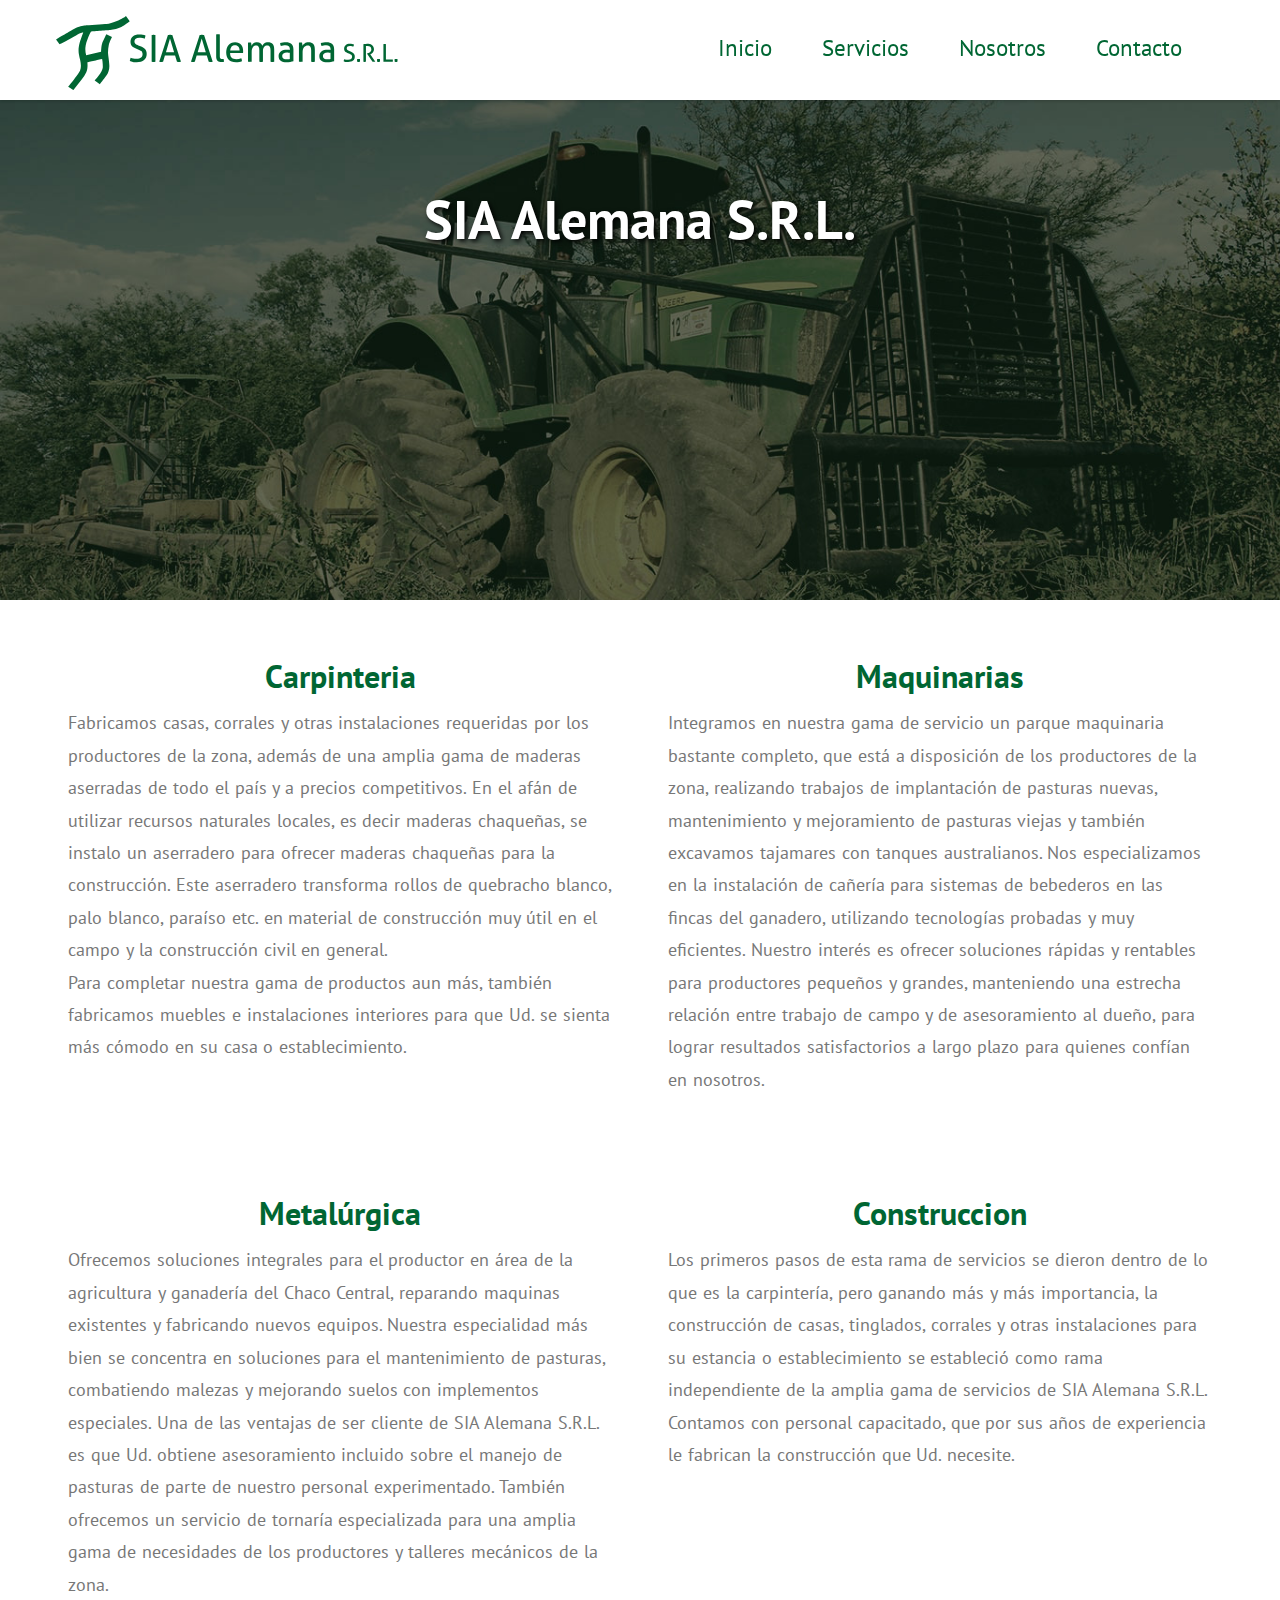
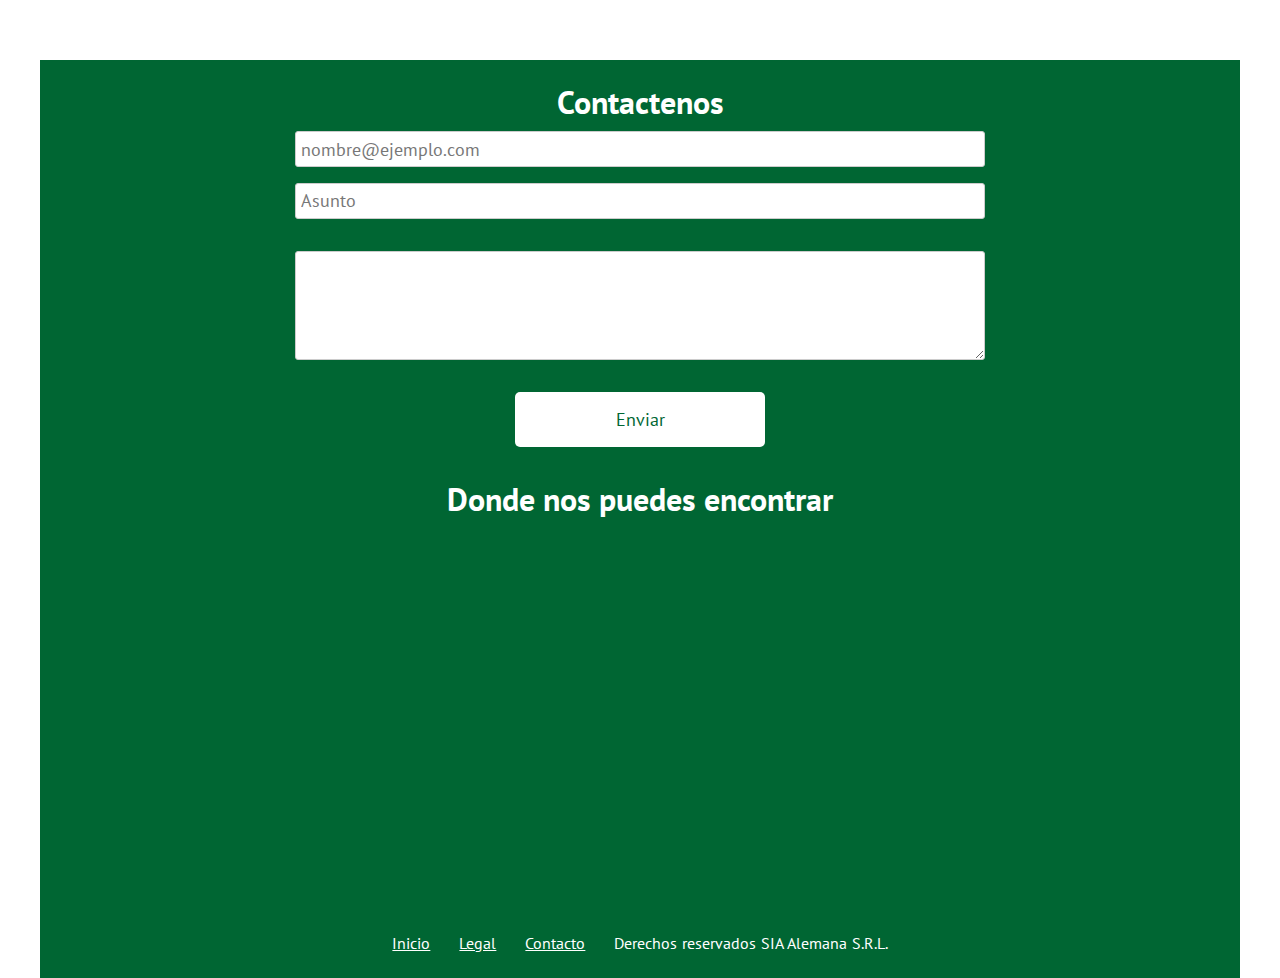
<file: index.html>
<!doctype html>
<html class="no-js" lang="">
    <head>
        <meta charset="utf-8">
        <meta http-equiv="x-ua-compatible" content="ie=edge">
        <title>Sia Alemana S.R.L.</title>
        <meta name="description" content="">
        <meta name="viewport" content="width=device-width, initial-scale=1">

        <link rel="apple-touch-icon" href="apple-touch-icon.png">

        <link rel="stylesheet" href="css/normalize.css">
        <link rel="stylesheet" href="css/main.css">
        <script src="js/vendor/modernizr-2.8.3.min.js"></script>
    </head>
    <body>
        <!--[if lt IE 8]>
            <p class="browserupgrade">You are using an <strong>outdated</strong> browser. Please <a href="http://browsehappy.com/">upgrade your browser</a> to improve your experience.</p>
        <![endif]-->

        <!-- Add your site or application content here -->
        <header id="header">
            <div id="container_header">
                <div id="logo_header">
                    <a class="logo-img-header" href="index.html" alt="inicio">
                        <img alt="Logo" src="img/sia-logo.svg" />
                    </a>
                </div>
                <label for="toggle-menu_header">&#9776</label>
                <input type="checkbox" id="toggle-menu_header">           
                <nav id="menu_header">
                    <a class="menu-link-header home-header" href="index.html">Inicio</a>
                    <a class="menu-link-header services-header" href="#servicios">Servicios</a>
                    <a class="menu-link-header about-header" href="#">Nosotros</a>
                    <a class="menu-link-header proyectos-header" href="#contact-us_footer">Contacto</a>
                </nav>
            </div>
        </header>
        <div id="hero-banner">
            <h1 class="main-title center">SIA Alemana S.R.L.</h1>
        </div>
        <div class="content">
            <div class="main_content" id="servicios">
                <div class="main-item-content">
                    <h2 class="center">Carpinteria</h2>
                    <p>
                        Fabricamos casas, corrales y otras instalaciones requeridas por los productores de la zona, además de una amplia gama de maderas aserradas de todo el país y a precios competitivos.
En el afán de utilizar recursos naturales locales, es decir maderas chaqueñas, se instalo un aserradero para ofrecer maderas chaqueñas para la construcción. Este aserradero transforma rollos de quebracho blanco, palo blanco, paraíso etc. en material de construcción muy útil en el campo y la construcción civil en general.<br />
Para completar nuestra gama de productos aun más, también fabricamos muebles e instalaciones interiores para que Ud. se sienta más cómodo en su casa o establecimiento.
                    </p>
                </div>
                <div class="main-item-content">
                    <h2 class="center">Maquinarias</h2>
                    <p>
                        Integramos en nuestra gama de servicio un parque maquinaria bastante completo, que está a disposición de los productores de la zona, realizando trabajos de implantación de pasturas nuevas, mantenimiento y mejoramiento de pasturas viejas y también excavamos tajamares con tanques australianos. Nos especializamos en la instalación de cañería para sistemas de bebederos en las fincas del ganadero, utilizando tecnologías probadas y muy eficientes. Nuestro interés es ofrecer soluciones rápidas y rentables para productores pequeños y grandes, manteniendo una estrecha relación entre trabajo de campo y de asesoramiento al dueño, para lograr resultados satisfactorios a largo plazo para quienes confían en nosotros.
                    </p>
                </div>
                <div class="main-item-content">
                    <h2 class="center">Metalúrgica</h2>
                    <p>
                        Ofrecemos soluciones integrales para el productor en área de la agricultura y ganadería del Chaco Central, reparando maquinas existentes y fabricando nuevos equipos. Nuestra especialidad más bien se concentra en soluciones para el mantenimiento de pasturas, combatiendo malezas y mejorando suelos con implementos especiales. Una de las ventajas de ser cliente de SIA Alemana S.R.L. es que Ud. obtiene asesoramiento incluido sobre el manejo de pasturas de parte de nuestro personal experimentado. También ofrecemos un servicio de tornaría especializada para una amplia gama de necesidades de los productores y talleres mecánicos de la zona.    
                    </p>
                </div>
                <div class="main-item-content">
                    <h2 class="center">Construccion</h2>
                    <p>
                        Los primeros pasos de esta rama de servicios se dieron dentro de lo que es la carpintería, pero ganando más y más importancia, la construcción de casas, tinglados, corrales y otras instalaciones para su estancia o establecimiento se estableció como rama independiente de la amplia gama de servicios de SIA Alemana S.R.L.<br />
Contamos con personal capacitado, que por sus años de experiencia le fabrican la construcción que Ud. necesite.    
                    </p>
                </div>
            </div>
            <footer id="footer">
                <div id="contact-us_footer" class="center">
                    <form>
                        <h2 class="main-title">Contactenos</h2>
                        <input type="text" name="Mail Adress" title="Direccion de correo" onfocus="if(this.value=='nombre@ejemplo.com') this.value='';" onblur="if(this.value=='') this.value='nombre@ejemplo.com';" value="nombre@ejemplo.com">
                        <input type="text" name="Subject" title="Asunto" onfocus="if(this.value=='Asunto') this.value='';" onblur="if(this.value=='') this.value='Asunto';" value="Asunto">
                        <textarea rows="4" name="Area de texto" title="Contenido del mensaje"></textarea>
                        <input type="submit" name="Enviar" value="Enviar">
                    </form>
                </div>
                <div id="address_footer">
                    <h2 class="main-title center">Donde nos puedes encontrar</h2>
                    <iframe class="googlemap" src="https://www.google.com/maps/embed?pb=!1m18!1m12!1m3!1d3682.1169509030606!2d-60.13004598452523!3d-22.649427785143374!2m3!1f0!2f0!3f0!3m2!1i1024!2i768!4f13.1!3m3!1m2!1s0x946df5da8d8c839d%3A0x3b23b57f8bc272d9!2sSIA+Alemana+S.R.L.!5e0!3m2!1sde!2sde!4v1473707896688" width="90%" height="400" frameborder="0" style="border:0" allowfullscreen></iframe>
                </div>
                <div id="link-block_footer">
                    <a class="link-block-item_footer" href="index.html" target="self">Inicio</a>
                    <a class="link-block-item_footer" href="./legal.html" target="self">Legal</a>
                    <a class="link-block-item_footer" href="#contact-us_footer" target="self">Contacto</a>
                    <p class="link-block-item_footer">Derechos reservados SIA Alemana S.R.L.</p>
                </div>
            </footer>
        </div>

        <script src="https://code.jquery.com/jquery-1.12.0.min.js"></script>
        <script>window.jQuery || document.write('<script src="js/vendor/jquery-1.12.0.min.js"><\/script>')</script>
        <script src="js/plugins.js"></script>
        <script src="js/main.js"></script>

        <!-- Google Analytics: change UA-XXXXX-X to be your site's ID. -->
        <script>
            (function(b,o,i,l,e,r){b.GoogleAnalyticsObject=l;b[l]||(b[l]=
            function(){(b[l].q=b[l].q||[]).push(arguments)});b[l].l=+new Date;
            e=o.createElement(i);r=o.getElementsByTagName(i)[0];
            e.src='https://www.google-analytics.com/analytics.js';
            r.parentNode.insertBefore(e,r)}(window,document,'script','ga'));
            ga('create','UA-XXXXX-X','auto');ga('send','pageview');
        </script>
    </body>
</html>
</file>
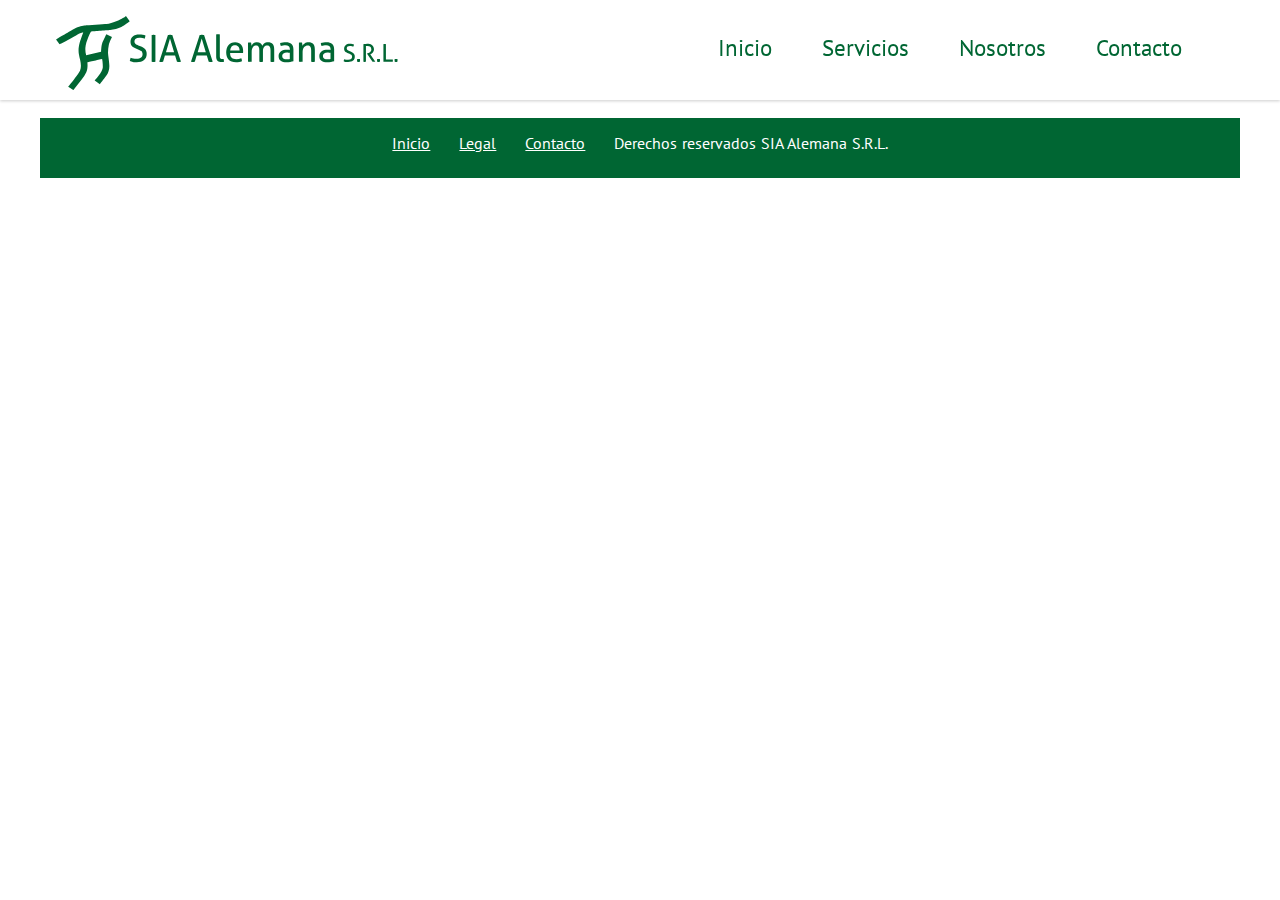
<file: legal.html>
<!doctype html>
<html class="no-js" lang="">
    <head>
        <meta charset="utf-8">
        <meta http-equiv="x-ua-compatible" content="ie=edge">
        <title>Sia Alemana S.R.L.</title>
        <meta name="description" content="">
        <meta name="viewport" content="width=device-width, initial-scale=1">

        <link rel="apple-touch-icon" href="apple-touch-icon.png">

        <link rel="stylesheet" href="css/normalize.css">
        <link rel="stylesheet" href="css/main.css">
        <script src="js/vendor/modernizr-2.8.3.min.js"></script>
    </head>
    <body>
        <!--[if lt IE 8]>
            <p class="browserupgrade">You are using an <strong>outdated</strong> browser. Please <a href="http://browsehappy.com/">upgrade your browser</a> to improve your experience.</p>
        <![endif]-->

        <!-- Add your site or application content here -->
        <header id="header">
            <div id="container_header">
                <div id="logo_header">
                    <a class="logo-img-header" href="index.html" alt="inicio">
                        <img alt="Logo" src="img/sia-logo.svg" />
                    </a>
                </div>
                <label for="toggle-menu_header">&#9776</label>
                <input type="checkbox" id="toggle-menu_header">           
                <nav id="menu_header">
                    <a class="menu-link-header home-header" href="index.html">Inicio</a>
                    <a class="menu-link-header services-header" href="index.html#servicios">Servicios</a>
                    <a class="menu-link-header about-header" href="index.html#">Nosotros</a>
                    <a class="menu-link-header proyectos-header" href="index.html#contact-us_footer">Contacto</a>
                </nav>
            </div>
        </header>
        <div class="content">
            <footer id="footer">
                <div id="link-block_footer">
                    <a class="link-block-item_footer" href="index.html" target="self">Inicio</a>
                    <a class="link-block-item_footer" href="#" target="self">Legal</a>
                    <a class="link-block-item_footer" href="index.html#contact-us_footer" target="self">Contacto</a>
                    <p class="link-block-item_footer">Derechos reservados SIA Alemana S.R.L.</p>
                </div>
            </footer>
        </div>

        <script src="https://code.jquery.com/jquery-1.12.0.min.js"></script>
        <script>window.jQuery || document.write('<script src="js/vendor/jquery-1.12.0.min.js"><\/script>')</script>
        <script src="js/plugins.js"></script>
        <script src="js/main.js"></script>

        <!-- Google Analytics: change UA-XXXXX-X to be your site's ID. -->
        <script>
            (function(b,o,i,l,e,r){b.GoogleAnalyticsObject=l;b[l]||(b[l]=
            function(){(b[l].q=b[l].q||[]).push(arguments)});b[l].l=+new Date;
            e=o.createElement(i);r=o.getElementsByTagName(i)[0];
            e.src='https://www.google-analytics.com/analytics.js';
            r.parentNode.insertBefore(e,r)}(window,document,'script','ga'));
            ga('create','UA-XXXXX-X','auto');ga('send','pageview');
        </script>
    </body>
</html>
</file>
<file: css/main.css>
/*! HTML5 Boilerplate v5.3.0 | MIT License | https://html5boilerplate.com/ */

/*
 * What follows is the result of much research on cross-browser styling.
 * Credit left inline and big thanks to Nicolas Gallagher, Jonathan Neal,
 * Kroc Camen, and the H5BP dev community and team.
 */

/* ==========================================================================
   Base styles: opinionated defaults
   ========================================================================== */
@import 'https://fonts.googleapis.com/css?family=PT+Sans';

html {
    color: #222;
    font-size: 18px;
    line-height: 24px;
    font-family: 'PT Sans', sans-serif;
}

/*
 * Remove text-shadow in selection highlight:
 * https://twitter.com/miketaylr/status/12228805301
 *
 * These selection rule sets have to be separate.
 * Customize the background color to match your design.
 */

::-moz-selection {
    background: #b3d4fc;
    text-shadow: none;
}

::selection {
    background: #b3d4fc;
    text-shadow: none;
}

/*
 * A better looking default horizontal rule
 */

hr {
    display: block;
    height: 1px;
    border: 0;
    border-top: 1px solid #ccc;
    margin: 1em 0;
    padding: 0;
}

/*
 * Remove the gap between audio, canvas, iframes,
 * images, videos and the bottom of their containers:
 * https://github.com/h5bp/html5-boilerplate/issues/440
 */

audio,
canvas,
iframe,
img,
svg,
video {
    vertical-align: middle;
}

/*
 * Remove default fieldset styles.
 */

fieldset {
    border: 0;
    margin: 0;
    padding: 0;
}

/*
 * Allow only vertical resizing of textareas.
 */

textarea {
    resize: vertical;
}

/* ==========================================================================
   Browser Upgrade Prompt
   ========================================================================== */

.browserupgrade {
    margin: 0.2em 0;
    background: #ccc;
    color: #000;
    padding: 0.2em 0;
}

/* ==========================================================================
   Author's custom styles
   ========================================================================== */
* {
    box-sizing: border-box;
}

body {
    margin: 0;
    padding: 0;
    background: #fff; 
}

h1 {
    font-size: 3em;
    color: #fff;
}

h1.main-title {
    line-height: 4em;
    width: 100%;
    margin: .2em auto;
    text-shadow: 2px 2px 5px #000;
}

h2 {
    font-size: 1.75em;
    color: #006633;
    margin: .2em 0;
}

p {
    font-size: 1em;
    word-spacing: .05em;
    line-height: 1.8em;
    color: #777;
}

a {
color: inherit;
}

a:hover {
color: inherit;
}

header {
    position: fixed;
    width: 100%;
    height:100px;
    display: block;
    background: #fff;
    z-index: 1000;
    box-shadow: 0 1px 3px rgba(0, 0, 0, 0.2);
}

div#container_header {
    display: flex;
    flex-direction: row;
    flex-wrap: wrap;
    width: 100%;
    max-width: 1200px;
    margin: 0 auto;
    padding: 0;
    border: none;
}

div#contact-header {
    display: block;
    width: 40%;
    background: white;
    z-index: 11;
}
ul.contact-list-header {
    width: 95%;
    margin: 0 auto;
    padding: 0 25px;
    list-style: none;
    font-size: .8em;
    color: rgb(150, 150, 150);
}

li.contact-item-header {
    display: inline;
    line-height: 28px;
    padding: 0 25px;
    background-size: 12px !important;
}

li.contact-item-header a {
    color: rgb(150, 150, 150);
    text-decoration: none;
}

li.fb-header {
    background: url('fb.png') center left no-repeat;
    padding-left: 25px;
}

li.phone-header {
    background: url('phone.png') center left no-repeat;
    padding-left: 25px;
}

li.mail-header {
    background: url('mail.png') center left no-repeat;
    padding-left: 25px;
}

div#logo_header {
    display: block;
    width: 32%;
    max-width: 375px;
    margin:0;
    padding: 16px;  
}

div#logo_header img {
    width: 100%;
}

nav#menu_header {
    width:66%;
    margin: 32px 0;
    display: flex;
    flex-direction: row;
    justify-content: flex-end;
    z-index: 10;
}

input[type=checkbox]#toggle-menu_header {
    display: none;
}

label {
    display: none;
}

a.menu-link-header {
    display: inline;
    padding: 3px 25px;
    color: #006633;
    background: none;
    border: none;
    font-size: 1.3em;
    text-decoration: none;
}

div#hero-banner {
    position: relative;
    display: block;
    width: 100%;
    height: 500px;
    margin: 0;
    padding: 0;
    top:100px;
    overflow: hidden;
    background: #fff url('bg-video.jpg') center no-repeat;
    background-size: cover;
}

div.content {
    position: relative;
    min-height: 100vh;
    display: block;
    width: 100%;
    max-width: 1200px;
    margin: 0 auto;
    padding: 1em 0 0;
}

div.main_content {
    position: relative;
    top:100px;
    display: flex;
    flex-direction: row;
    justify-content: space-around;
    flex-wrap: wrap;
    background: white;
}

div.main-item-content {
    width: 48%;
    margin: 25px 0;
    padding: 16px;
}

footer {
    position: relative;
    top:100px;
    bottom: 0;
    display: block;
    width: 100%;
    max-width: 1200px;
    margin: 0 auto;
    padding: 0 0 10px;
    background: #006633;
}

footer h2 {
    color: #fff;
}

div#contact-us_footer {
    width: 100%;
    padding: 25px;
}

div#contact-us_footer input {
    display: block;
}

div#contact-us_footer input[type="text"],
div#contact-us_footer textarea {
    width:60%;
    margin: 16px auto;
    padding: .3em;
    color: #777;
    border: 1px solid #ccc;
    border-radius: 3px;
}

div#contact-us_footer input[type="submit"] {
    width:20%;
    min-width: 250px;
    margin: 10px auto;
    padding: 16px 0;
    color: #006633;
    background: #fff;
    border: none;
    border-radius: 5px;
    transition: background 0.15s ease;
}

div#contact-us_footer input[type="submit"]:hover {
    background: #ccc;
}
iframe.googlemap {
    margin: 0 5%;
}

div#address_footer {
    position: relative;
    display: block;
    width: 100%;
    margin: 0;
    padding: 0;
}

div#link-block_footer {
    width: 100%;
    margin:0;
    height: 50px;
    text-align: center;
}

.link-block-item_footer {
    display: inline;
    color: #fff;
    font-size: .9em;
    line-height: 50px;
    padding: 5px 1%;
}

.center {
    text-align: center;
}











/* ==========================================================================
   Helper classes
   ========================================================================== */

/*
 * Hide visually and from screen readers
 */

.hidden {
    display: none !important;
}

/*
 * Hide only visually, but have it available for screen readers:
 * http://snook.ca/archives/html_and_css/hiding-content-for-accessibility
 */

.visuallyhidden {
    border: 0;
    clip: rect(0 0 0 0);
    height: 1px;
    margin: -1px;
    overflow: hidden;
    padding: 0;
    position: absolute;
    width: 1px;
}

/*
 * Extends the .visuallyhidden class to allow the element
 * to be focusable when navigated to via the keyboard:
 * https://www.drupal.org/node/897638
 */

.visuallyhidden.focusable:active,
.visuallyhidden.focusable:focus {
    clip: auto;
    height: auto;
    margin: 0;
    overflow: visible;
    position: static;
    width: auto;
}

/*
 * Hide visually and from screen readers, but maintain layout
 */

.invisible {
    visibility: hidden;
}

/*
 * Clearfix: contain floats
 *
 * For modern browsers
 * 1. The space content is one way to avoid an Opera bug when the
 *    `contenteditable` attribute is included anywhere else in the document.
 *    Otherwise it causes space to appear at the top and bottom of elements
 *    that receive the `clearfix` class.
 * 2. The use of `table` rather than `block` is only necessary if using
 *    `:before` to contain the top-margins of child elements.
 */

.clearfix:before,
.clearfix:after {
    content: " "; /* 1 */
    display: table; /* 2 */
}

.clearfix:after {
    clear: both;
}

/* ==========================================================================
   EXAMPLE Media Queries for Responsive Design.
   These examples override the primary ('mobile first') styles.
   Modify as content requires.
   ========================================================================== */

@media only screen and (max-width: 1690px) {

}

@media print,
       (-webkit-min-device-pixel-ratio: 1.25),
       (min-resolution: 1.25dppx),
       (min-resolution: 120dpi) {
    /* Style adjustments for high resolution devices */
}

/* Styles Big Screen*/
@media only screen and (min-width: 1600px) {

}

/* Styles Medium Screen*/
@media only screen and (max-width: 1024px) {
    header {
        height:80px;
    } 
    a.menu-link-header {
    font-size: 1em;
    }  
    div#contact-header {
        display: none;
    }
    div#logo_header {
        width: 32.5%;
    }
    nav#menu_header {
        width: 62.5%;
        margin: 22px 2.5% 0 0;
    }
    div.main_content {
        top:80px;
    }
    div#hero-banner {
        top: 80px;
        height: 300px;
    }
    div.main-item-content {
    width: 98%;
    margin: 0;
    }
    div.main-item-content:first-of-type {
    margin-top: 0;
    }
    footer {
        top:80px;
    }
}

/* Styles Small Screen*/
@media only screen and (max-width: 768px) {
    h1 {
        font-size: 1.7em;
    }
    h2 {
        font-size: 1.2em;
    }
    header {
        height: 60px;
    }
    input[type=checkbox]#toggle-menu_header {
        display: block;
        position: absolute;
        top: 0;
        left: 0;
        opacity: 0;
    }

    label {  
        position: absolute;
        top: 20px;
        right: 25px;
        display: block;
        margin: 0;
        cursor: pointer;
        color: #006633;
        font-size: 125%;
        z-index: 1000;
    }

    div#logo_header {
        flex-grow: 2;
    }

    nav#menu_header {
        position: absolute;
        display: block;
        width: 100%;
        top:60px;
        right:0;
        margin: 0;
        padding: 10px;
        text-align: center;
        background: rgba(250, 250, 250, 0.95);
        opacity: 0;
    }
    div.main_content {
        top:60px;
    }
    div#hero-banner {
        top: 60px;
    }
    footer {
        top:60px;
    }

    /* Toggled State */
    input[type=checkbox]:checked ~ nav#menu_header {
        opacity: 1;
    }

    div#logo_header img {
        width: 150%;
        max-width: 150px;
    }
    div#hero-banner {
        height: 200px;
    }
}

@media only screen and (max-width: 512px) {
    a.menu-link-header {
        display: block;
    }
}

/* ==========================================================================
   Print styles.
   Inlined to avoid the additional HTTP request:
   http://www.phpied.com/delay-loading-your-print-css/
   ========================================================================== */

@media print {
    *,
    *:before,
    *:after,
    *:first-letter,
    *:first-line {
        background: transparent !important;
        color: #000 !important; /* Black prints faster:
                                   http://www.sanbeiji.com/archives/953 */
        box-shadow: none !important;
        text-shadow: none !important;
    }

    a,
    a:visited {
        text-decoration: underline;
    }

    a[href]:after {
        content: " (" attr(href) ")";
    }

    abbr[title]:after {
        content: " (" attr(title) ")";
    }

    /*
     * Don't show links that are fragment identifiers,
     * or use the `javascript:` pseudo protocol
     */

    a[href^="#"]:after,
    a[href^="javascript:"]:after {
        content: "";
    }

    pre,
    blockquote {
        border: 1px solid #999;
        page-break-inside: avoid;
    }

    /*
     * Printing Tables:
     * http://css-discuss.incutio.com/wiki/Printing_Tables
     */

    thead {
        display: table-header-group;
    }

    tr,
    img {
        page-break-inside: avoid;
    }

    img {
        max-width: 100% !important;
    }

    p,
    h2,
    h3 {
        orphans: 3;
        widows: 3;
    }

    h2,
    h3 {
        page-break-after: avoid;
    }
}
</file>
